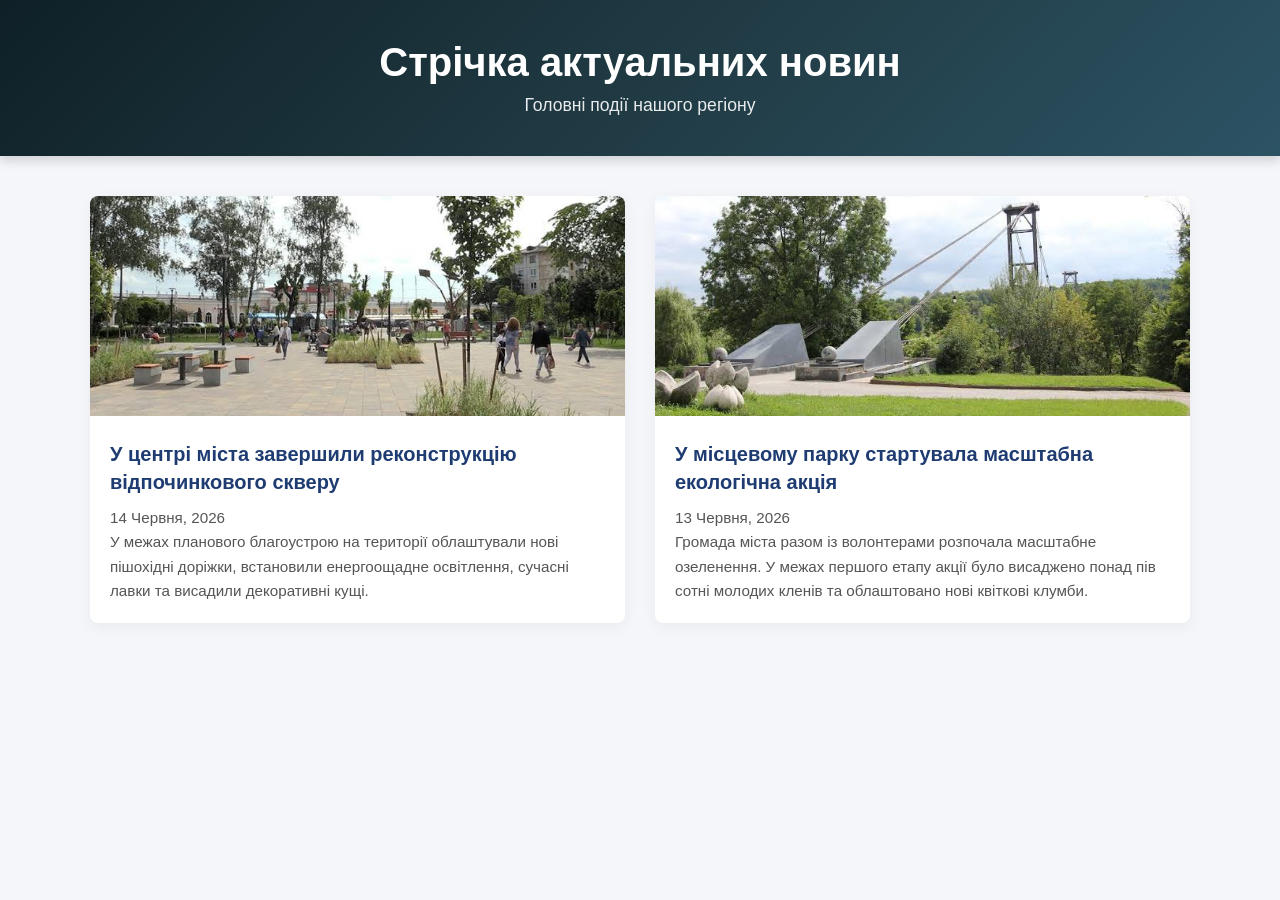
<file: ipz241_vpm/index.html>
<!DOCTYPE html>
<html lang="uk">
<head>
    <meta charset="UTF-8">
    <meta name="viewport" content="width=device-width, initial-scale=1.0">
    <title>Супер Новини — Гілка Номер Два</title>
    <link rel="stylesheet" href="style.css">
</head>
<body>
<header>
    <div class="container">
        <h1>Стрічка актуальних новин</h1>
        <p>Головні події нашого регіону</p>
    </div>
</header>

<main class="container">
    <div class="news-grid" id="newsGrid">
        <article class="news-card">
            <img src="images/img_1.jpg" alt="Оновлений міський сквер">
            <div class="news-content">
                <h2>У центрі міста завершили реконструкцію відпочинкового скверу</h2>
                <p class="news-date">14 Червня, 2026</p>
                <p>У межах планового благоустрою на території облаштували нові пішохідні доріжки, встановили енергоощадне освітлення, сучасні лавки та висадили декоративні кущі.</p>
            </div>
        </article>
        <article class="news-card">
            <img src="images/img_2.jpg" alt="Екологічна ініціатива">
            <div class="news-content">
                <h2>У місцевому парку стартувала масштабна екологічна акція</h2>
                <p class="news-date">13 Червня, 2026</p>
                <p>Громада міста разом із волонтерами розпочала масштабне озеленення. У межах першого етапу акції було висаджено понад пів сотні молодих кленів та облаштовано нові квіткові клумби.</p>
            </div>
        </article>
    </div>
</main>
</body>
</html>
</file>
<file: ipz241_vpm/style.css>
body {
    font-family: 'Segoe UI', Tahoma, Geneva, Verdana, sans-serif;
    margin: 0;
    padding: 0;
    background-color: #f4f6f9;
    color: #333;
}

.container {
    max-width: 1100px;
    margin: 0 auto;
    padding: 0 20px;
}

header {
    background: linear-gradient(135deg, #0f2027, #203a43, #2c5364);
    color: white;
    padding: 40px 0;
    text-align: center;
    box-shadow: 0 5px 10px rgba(0,0,0,0.15); /* Трохи посилили тінь */
}

header h1 {
    margin: 0;
    font-size: 2.5rem;
}

header p {
    margin: 10px 0 0 0;
    opacity: 0.9;
    font-size: 1.1rem;
}
.news-grid {
    display: grid;
    grid-template-columns: repeat(auto-fit, minmax(300px, 1fr));
    gap: 30px;
    margin-top: 40px;
    margin-bottom: 40px;
}

.news-card {
    background: white;
    border-radius: 8px;
    overflow: hidden;
    box-shadow: 0 4px 15px rgba(0,0,0,0.05);
    transition: transform 0.3s ease, box-shadow 0.3s ease;
}

.news-card:hover {
    transform: translateY(-5px);
    box-shadow: 0 8px 25px rgba(0,0,0,0.1);
}

.news-card img {
    width: 100%;
    height: 220px;
    object-fit: cover;
}

.news-content {
    padding: 20px;
}

.news-content h2 {
    margin: 0 0 10px 0;
    font-size: 1.25rem;
    color: #1e3c72;
    line-height: 1.4;
}

.news-date {
    font-size: 0.85rem;
    color: #888;
    margin-bottom: 15px;
}

.news-content p {
    margin: 0;
    line-height: 1.6;
    color: #555;
    font-size: 0.95rem;
}
</file>
